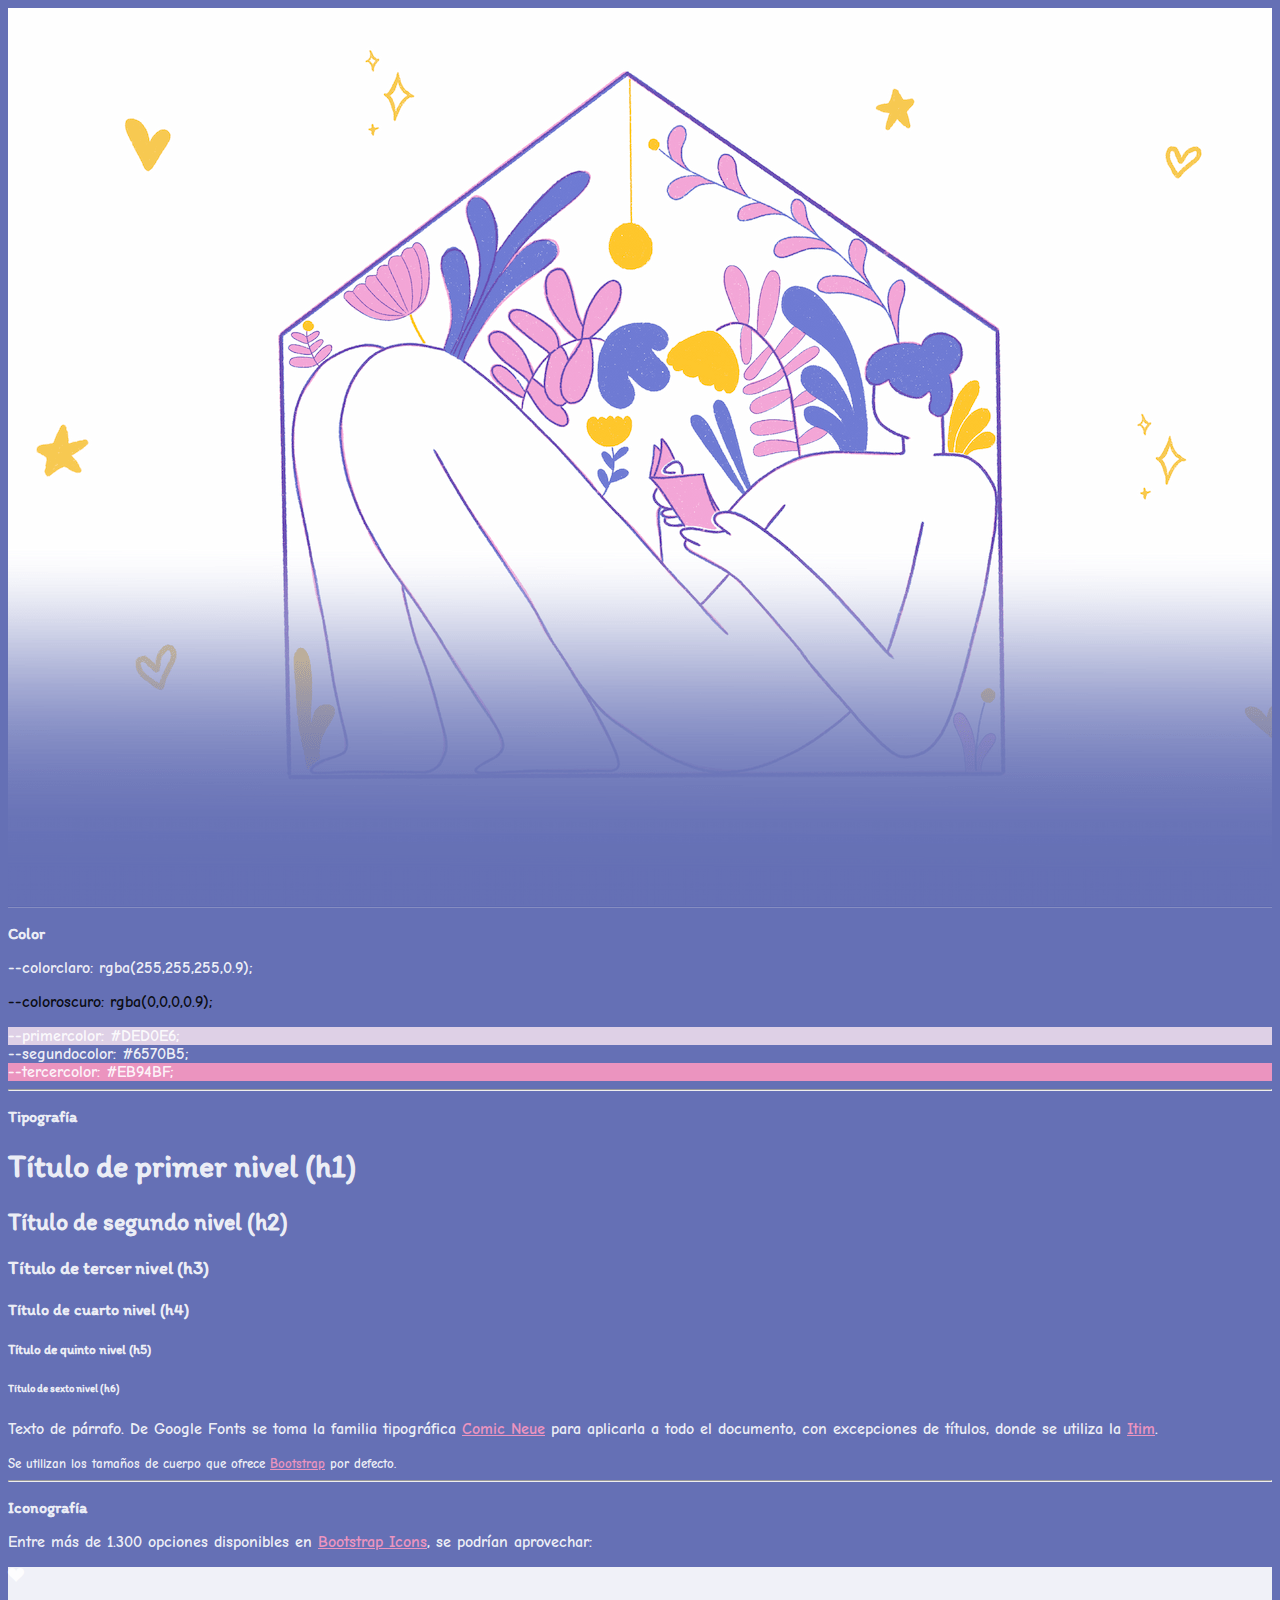
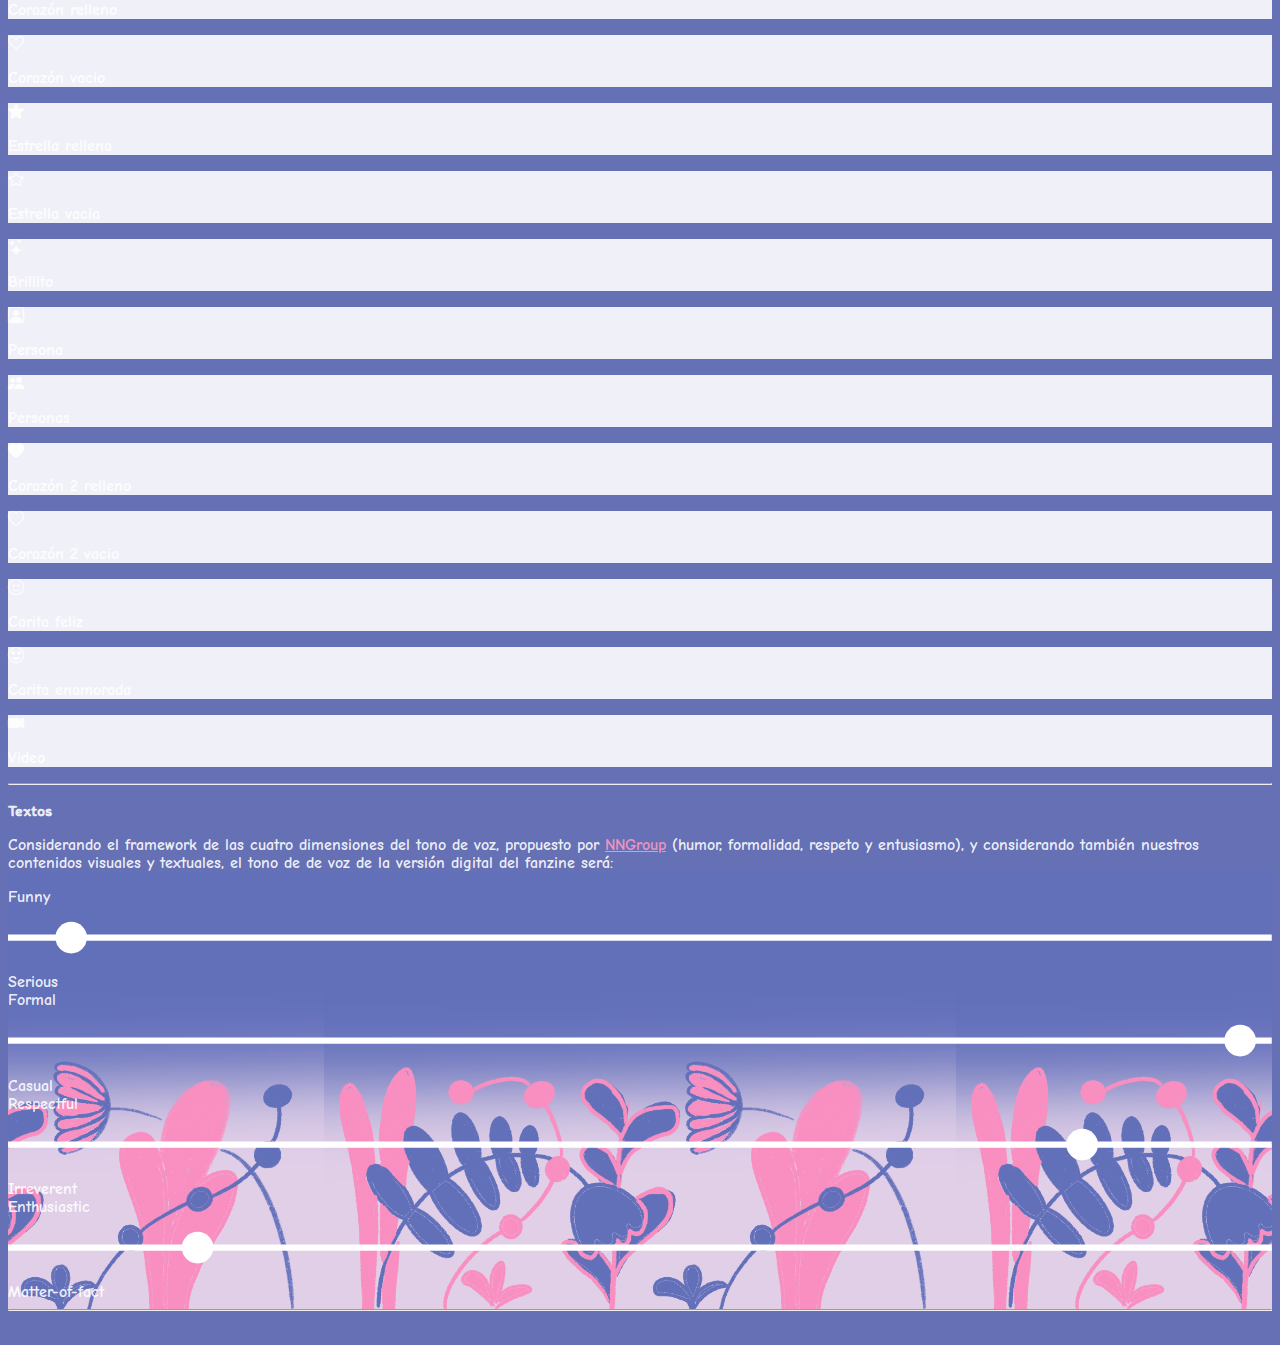
<file: surface.html>
<!DOCTYPE html>
<html lang="es">
    <head>
        <meta charset="utf-8" />
        <meta name="viewport" content="width=device-width, initial-scale=1, shrink-to-fit=no" />
        <!--ESTE ES EL ESTILO CSS DE BOOTSTRAP-->
        <link href="https://cdn.jsdelivr.net/npm/bootstrap@5.0.2/dist/css/bootstrap.min.css" rel="stylesheet" integrity="sha384-EVSTQN3/azprG1Anm3QDgpJLIm9Nao0Yz1ztcQTwFspd3yD65VohhpuuCOmLASjC" crossorigin="anonymous" />
        <!--ESTE ES EL ESTILO CSS DE BOOTSTRAP ICONS-->
        <link rel="stylesheet" href="https://cdn.jsdelivr.net/npm/bootstrap-icons@1.5.0/font/bootstrap-icons.css" />
        <!--ESTE ES EL ESTILO CSS PROPIO-->
        <link rel="stylesheet" href="style.css" />
        <!--CAMBIEN EL TÍTULO QUE SIGUE-->
        <title>Grupo 3</title>
    </head>
    <body>
        <header>
            <div class="container">
                <div class="row h-100">
                    <div class="col-12 text-center my-auto"></div>
                </div>
            </div>
        </header>
        <main role="main" class="py-5">
            <article id="colores">
                <div class="container">
                    <div class="row">
                        <div class="col-10 col-sm-8 mx-auto">
                            <p class="lead">Color</p>
                            <p><span style="color: rgba(255, 255, 255, 0.9);"> --colorclaro: rgba(255,255,255,0.9);</span></p>
                            <p><span style="color: rgba(0, 0, 0, 0.9);"> --coloroscuro: rgba(0,0,0,0.9);</span></p>
                            <div class="alert shadow-sm" role="alert" style="background: #DED0E6;">--primercolor: #DED0E6;</div>
                            <div class="alert shadow-sm" role="alert" style="background: #6570B5;">--segundocolor: #6570B5;</div>
                            <div class="alert shadow-sm" role="alert" style="background: #EB94BF;">--tercercolor: #EB94BF;</div>
                            <hr class="my-5" />
                        </div>
                    </div>
                </div>
            </article>
            <article id="tipografia">
                <div class="container">
                    <div class="row">
                        <div class="col-10 col-sm-8 mx-auto">
                            <p class="lead">Tipografía</p>
                            <h1 class="my-3">Título de primer nivel (h1)</h1>
                            <h2 class="my-3">Título de segundo nivel (h2)</h2>
                            <h3 class="my-3">Título de tercer nivel (h3)</h3>
                            <h4 class="my-3">Título de cuarto nivel (h4)</h4>
                            <h5 class="my-3">Título de quinto nivel (h5)</h5>
                            <h6 class="my-3">Título de sexto nivel (h6)</h6>
                            <p class="my-3">
                                Texto de párrafo. De Google Fonts se toma la familia tipográfica <a href="#">Comic Neue</a> para aplicarla a todo el documento, con excepciones de títulos, donde se utiliza la <a href="#">Itim</a>.
                            </p>
                            <small>Se utilizan los tamaños de cuerpo que ofrece <a href="https://getbootstrap.com/">Bootstrap</a> por defecto.</small>
                            <hr class="my-5" />
                        </div>
                    </div>
                </div>
            </article>
            <article id="iconografia">
                <div class="container">
                    <div class="row">
                        <div class="col-10 col-sm-8 mx-auto">
                            <p class="lead">Iconografía</p>
                            <p class="my-3">Entre más de 1.300 opciones disponibles en <a href="https://icons.getbootstrap.com/">Bootstrap Icons</a>, se podrían aprovechar:</p>
                            <div class="row mb-5">
                                <!-- icono 1 -->
                                <div class="col-6 col-sm-4 col-md-3 col-lg-2">
                                    <div class="card text-center text-dark bg-light shadow-sm pt-3 pb-1 mb-4">
                                        <i class="bi bi-suit-heart-fill"></i>
                                        <p class="small">Corazón relleno</p>
                                    </div>
                                </div>
                                <!-- icono 2 -->
                                <div class="col-6 col-sm-4 col-md-3 col-lg-2">
                                    <div class="card text-center text-dark bg-light shadow-sm pt-3 pb-1 mb-4">
                                        <i class="bi bi-suit-heart"></i>
                                        <p class="small">Corazón vacio</p>
                                    </div>
                                </div>
                                <!-- icono 3 -->
                                <div class="col-6 col-sm-4 col-md-3 col-lg-2">
                                    <div class="card text-center text-dark bg-light shadow-sm pt-3 pb-1 mb-4">
                                        <i class="bi bi-star-fill"></i>
                                        <p class="small">Estrella rellena</p>
                                    </div>
                                </div>
                                <!-- icono 4 -->
                                <div class="col-6 col-sm-4 col-md-3 col-lg-2">
                                    <div class="card text-center text-dark bg-light shadow-sm pt-3 pb-1 mb-4">
                                        <i class="bi bi-star"></i>
                                        <p class="small">Estrella vacia</p>
                                    </div>
                                </div>
                                <!-- icono 5 -->
                                <div class="col-6 col-sm-4 col-md-3 col-lg-2">
                                    <div class="card text-center text-dark bg-light shadow-sm pt-3 pb-1 mb-4">
                                        <i class="bi bi-stars"></i>
                                        <p class="small">Brillito</p>
                                    </div>
                                </div>
                                <!-- icono 6 -->
                                <div class="col-6 col-sm-4 col-md-3 col-lg-2">
                                    <div class="card text-center text-dark bg-light shadow-sm pt-3 pb-1 mb-4">
                                        <i class="bi bi-person-square"></i>
                                        <p class="small">Persona</p>
                                    </div>
                                </div>
                                <!-- icono 7 -->
                                <div class="col-6 col-sm-4 col-md-3 col-lg-2">
                                    <div class="card text-center text-dark bg-light shadow-sm pt-3 pb-1 mb-4">
                                        <i class="bi bi-people-fill"></i>
                                        <p class="small">Personas</p>
                                    </div>
                                </div>
                                <!-- icono 8 -->
                                <div class="col-6 col-sm-4 col-md-3 col-lg-2">
                                    <div class="card text-center text-dark bg-light shadow-sm pt-3 pb-1 mb-4">
                                        <i class="bi bi-heart-fill"></i>
                                        <p class="small">Corazón 2 relleno</p>
                                    </div>
                                </div>
                                <!-- icono 9 -->
                                <div class="col-6 col-sm-4 col-md-3 col-lg-2">
                                    <div class="card text-center text-dark bg-light shadow-sm pt-3 pb-1 mb-4">
                                        <i class="bi bi-heart"></i>
                                        <p class="small">Corazón 2 vacio</p>
                                    </div>
                                </div>
                                <!-- icono 10 -->
                                <div class="col-6 col-sm-4 col-md-3 col-lg-2">
                                    <div class="card text-center text-dark bg-light shadow-sm pt-3 pb-1 mb-4">
                                        <i class="bi bi-emoji-smile"></i>
                                        <p class="small">Carita feliz</p>
                                    </div>
                                </div>
                                <!-- icono 11 -->
                                <div class="col-6 col-sm-4 col-md-3 col-lg-2">
                                    <div class="card text-center text-dark bg-light shadow-sm pt-3 pb-1 mb-4">
                                        <i class="bi bi-emoji-heart-eyes"></i>
                                        <p class="small">Carita enamorada</p>
                                    </div>
                                </div>
                                <!-- icono 12 -->
                                <div class="col-6 col-sm-4 col-md-3 col-lg-2">
                                    <div class="card text-center text-dark bg-light shadow-sm pt-3 pb-1 mb-4">
                                        <i class="bi bi-camera-video-fill"></i>
                                        <p class="small">Video</p>
                                    </div>
                                </div>
                                <!-- nada más -->
                            </div>
                            <hr class="my-5" />
                        </div>
                    </div>
                </div>
            </article>

            <article id="textos mb-5">
                <div class="container">
                    <div class="row pb-5">
                        <div class="col-10 col-sm-8 mx-auto mb-5">
                            <p class="lead">Textos</p>
                            <p class="my-3">
                                Considerando el framework de las cuatro dimensiones del tono de voz, propuesto por <a href="https://www.nngroup.com/articles/tone-of-voice-dimensions/">NNGroup</a> (humor, formalidad, respeto y entusiasmo), y
                                considerando también nuestros contenidos visuales y textuales, el tono de de voz de la versión digital del fanzine será:
                            </p>
                            <div class="row align-content-center mb-5 pb-5 small">
                                <!----------------------- HUMOR ----------------------->
                                <div class="col-4 col-md-3 col-lg-2 text-start mt-1">Funny</div>
                                <div class="col-4 col-md-6 col-lg-8 text-center">
                                    <svg version="1.1" id="humor" viewBox="0 0 200 10" xml:space="preserve">
                                        <line x1="0" y1="5" x2="200" y2="5" stroke="#fff" stroke-width="1" />
                                        <circle cx="10" cy="5" r="2.5" fill="#fff" />
                                    </svg>
                                </div>
                                <div class="col-4 col-md-3 col-lg-2 text-end mt-1">Serious</div>
                                <!----------------------- FORMALIDAD ----------------------->
                                <div class="col-4 col-md-3 col-lg-2 text-start mt-1">Formal</div>
                                <div class="col-4 col-md-6 col-lg-8 text-center">
                                    <svg version="1.1" id="formalidad" viewBox="0 0 200 10" xml:space="preserve">
                                        <line x1="0" y1="5" x2="200" y2="5" stroke="#fff" stroke-width="1" />
                                        <circle cx="195" cy="5" r="2.5" fill="#fff" />
                                    </svg>
                                </div>
                                <div class="col-4 col-md-3 col-lg-2 text-end mt-1">Casual</div>
                                <!----------------------- RESPETO ----------------------->
                                <div class="col-4 col-md-3 col-lg-2 text-start">Respectful</div>
                                <div class="col-4 col-md-6 col-lg-8 text-center">
                                    <svg version="1.1" id="respeto" viewBox="0 0 200 10" xml:space="preserve">
                                        <line x1="0" y1="5" x2="200" y2="5" stroke="#fff" />
                                        <circle cx="170" cy="5" r="2.5" fill="#fff" />
                                    </svg>
                                </div>
                                <div class="col-4 col-md-3 col-lg-2 text-end mt-1">Irreverent</div>
                                <!----------------------- ENTUSIASMO ----------------------->
                                <div class="col-4 col-md-3 col-lg-2 text-start">Enthusiastic</div>
                                <div class="col-4 col-md-6 col-lg-8 text-center">
                                    <svg version="1.1" id="entusiasmo" viewBox="0 0 200 10" xml:space="preserve">
                                        <line x1="0" y1="5" x2="200" y2="5" stroke="#fff" />
                                        <circle cx="30" cy="5" r="2.5" fill="#fff" />
                                    </svg>
                                </div>
                                <div class="col-4 col-md-3 col-lg-2 text-end mt-1">Matter-of-fact</div>
                                <div class="col-12">
                                    <hr class="my-5" />
                                </div>
                            </div>
                        </div>
                    </div>
                </div>
            </article>
        </main>
        <!--ESTE ES EL FOOTER -->
        <footer>
            <div class="container">
                <div class="row">
                    <div class="col-12 py-3 d-flex justify-content-between align-items-center small">
                        <a href="index.html">index.html</a>
                        <a href="surface.html" class="link-dark">surface.html</a>
                        <a href="skeleton.html">skeleton.html</a>
                        <!--ACÁ NO SE VINCULA-->
                        <i class="bi bi-person-square"></i>
                    </div>
                </div>
            </div>
        </footer>
        <!-- Y NO HAY MÁS EN ESTA PÁGINA -->
    </body>
</html>
</file>
<file: style.css>
/* ---------------------------------------- IMPORTANTE ----------------------------------------

Sus tipografías deberían coincidir con los utilizadas en el trabajo del módulo gráfico, 
con ajustes de disponibilidad en https://fonts.google.com/

Sus colores también deberían coincidir con los utilizados en trabajo del módulo gráfico, 
con ajustes de "contrast ratio" https://webaim.org/resources/contrastchecker/ 

--------------------------------------------------------------------------------------------- */

/* cambien aquí sus tipografías, necesitan definir un par */

@import url('https://fonts.googleapis.com/css2?family=Comic+Neue&family=Itim&display=swap');
/* cambien aquí sus colores, necesitan definir tres */

:root {
    --primercolor: #DED0E6; /* color rosado */
    --segundocolor: #6570B5; /* (color azulfondo)menos luminoso y más saturado que el primero 6f7bd4*/
    --tercercolor: #EB94BF; /* (color amarillo links)más luminoso y menos saturado que el primero */
    --colorclaro: rgba(255,255,255, 0.9);
    --coloroscuro: rgba(0,0,0, 0.9);
}

body {
    /* asignen aquí las tipografías y colores para todo texto */
   font-family: 'Comic Neue', cursive;
       font-weight: 600;
    background: var(--segundocolor);
    color: var(--colorclaro);
}

strong {
    font-weight: 700;
}

h1,
h2,
h3,
h4,
h5,
h6,
p.lead {
    /* asignen aquí la tipografía y peso que corresponda para los títulos */
    font-family: 'Itim', cursive;
        font-weight: 700;
}

a {
    color: var(--tercercolor);
    text-decoration: underline;
}

a:hover {
    color: var(--colorclaro);
    text-decoration: none;
}

header,
header div.container {
    height: 100vh;
}

/* ---------------------------------------- IMPORTANTE ----------------------------------------

Noten que a continuación se define varias veces background-image para el header
la primera se muestra cuando la pantalla es pequeña (menos de 576px de ancho)
la segunda se muestra cuando la pantalla tiene como mínimo 576px de ancho
la tercera se muestra cuando la pantalla tiene como mínimo 992px de ancho
en todos los casos la imagen debería pesar menos de 300kb

--------------------------------------------------------------------------------------------- */

header {
    background-color: var(--segundocolor);
    background-image: url("img/portada1x1.png");
    background-position: center center;
    background-repeat: no-repeat;
    background-size: cover;
    color: var(--colorclaro);
}

@media (min-width: 576px) {
    header {
        background-image: url("img/portada4x3.png");
    }
}

@media (min-width: 992px) {
    header {
        background-image: url("img/portada-01.png");
    }
}


/* ---------------------------------------- IMPORTANTE ----------------------------------------

¡Atención con los colores en la imagen que se muestra al final de la sección principal (main)!
Consideren usar en su parte superior el --segundocolor y en su parte inferior el --tercercolor
Con tales colores, la imagen sirve de transición a la parte que ofrece más información (aside)

--------------------------------------------------------------------------------------------- */

main {
    background-image: url("img/flores-fotter.png");
    background-position: center bottom;
    background-repeat: repeat-x;
    background-size: 100% auto;
}

@media (min-width: 768px) {
    main {
        background-size: 50% auto;
    }
}

aside {
    background: var(--primercolor);
    color: var(--coloroscuro);
}

footer {
    color: var(--segundocolor);
}

footer a {
    text-decoration: none;
    color: var(--segundocolor);
}

footer a:hover {
    text-decoration: none;
    color: var(--coloroscuro);
}

/* ---------------------------------------- IMPORTANTE ----------------------------------------

                            No es necesario modificar lo que sigue

--------------------------------------------------------------------------------------------- */

.card,
.card-img-top {
    background: var(--colorclaro);
    border: none;
    border-radius: 0 0;
}

.modal,
.modal-dialog,
.modal-content {
    border: none;
    border-radius: 0 0;
    color: var(--coloroscuro);
}

.modal-header h4.modal-title {
    line-height: 1;
    margin: 0;
    padding: 0;
}

[data-bs-dismiss] {
    cursor: pointer;
}

.modal h6.cart-title {
    font-size: 0.9rem;
    font-weight: 400;
}

.modal p.card-text {
    font-size: 0.8rem;
}
</file>
